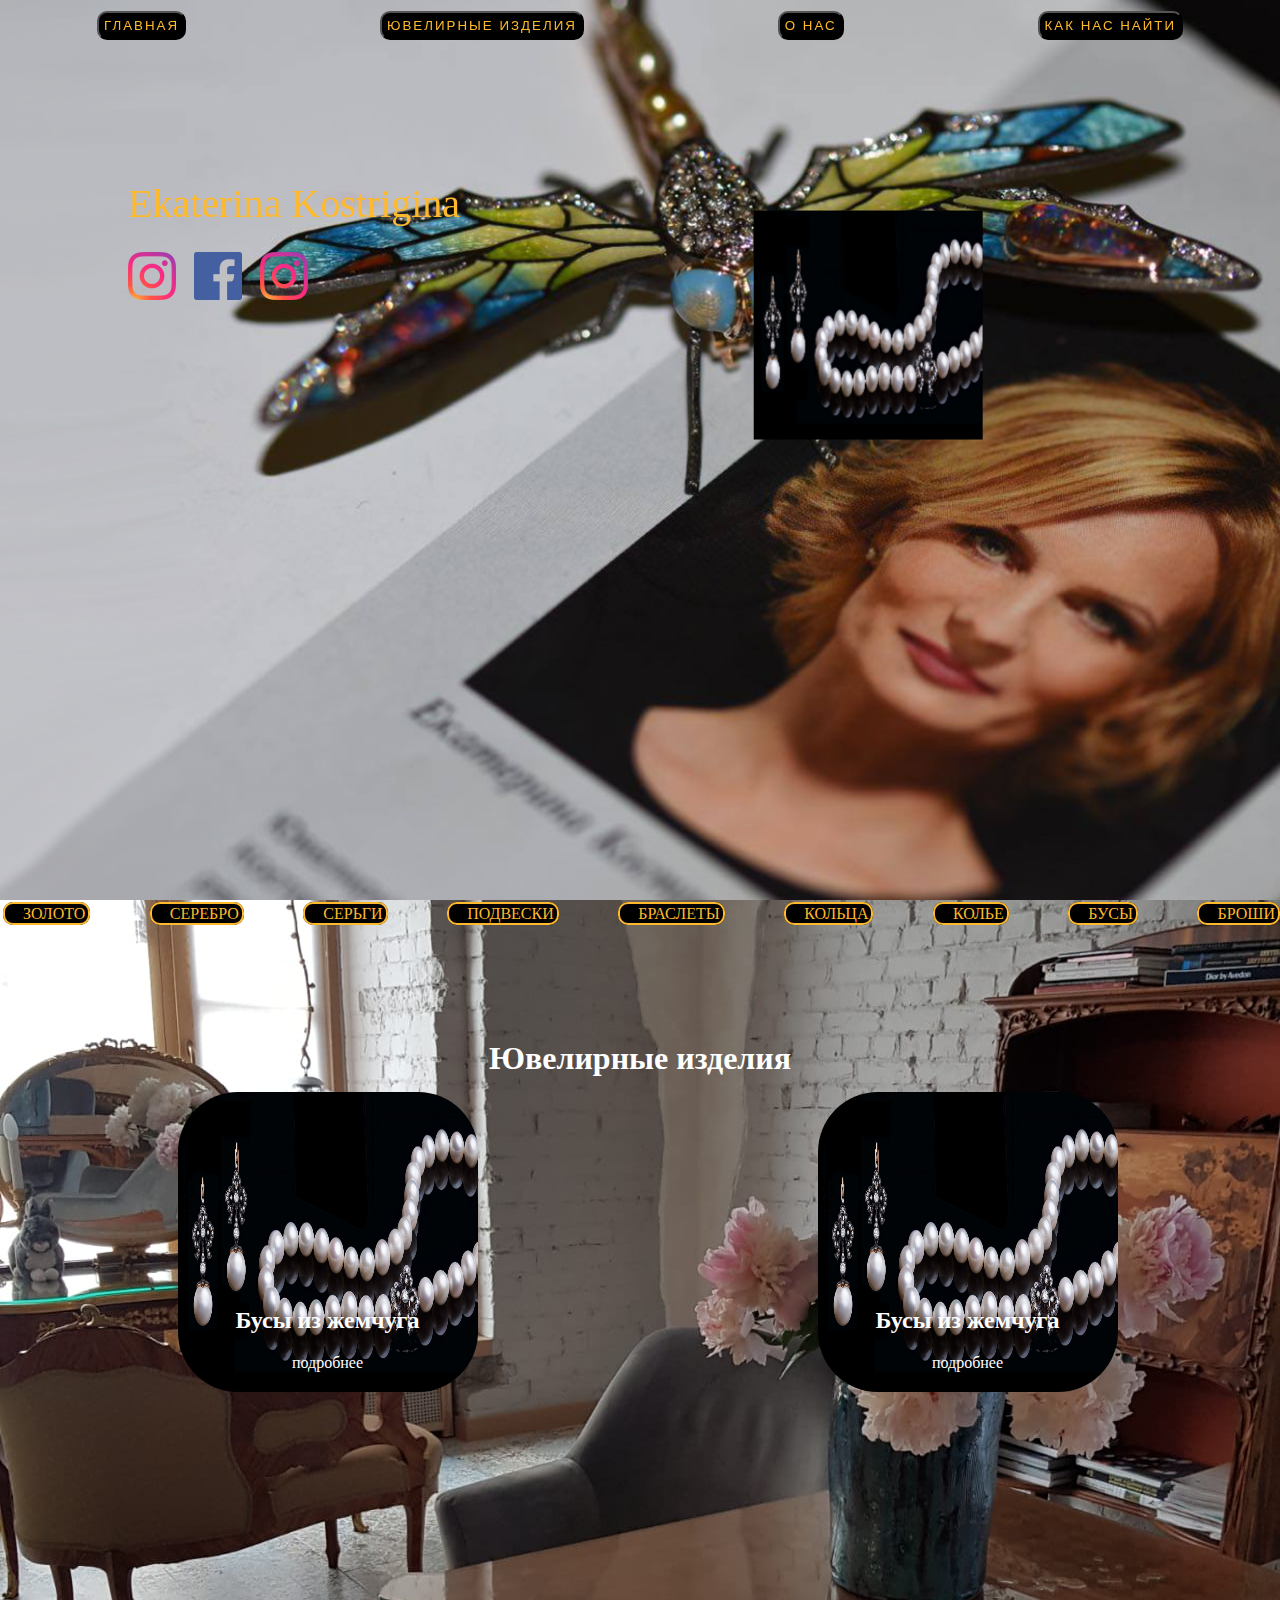
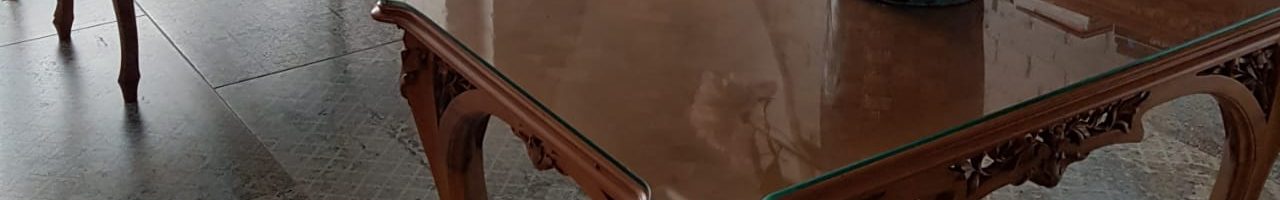
<file: git/index.html>
<!DOCTYPE html>
<html lang="en">

<head>
    <meta charset="UTF-8">
    <meta http-equiv="X-UA-Compatible" content="IE=edge">
    <meta name="viewport" content="width=device-width, initial-scale=1">
    <title>Ekaterina Kostrigina</title>
    <link href="css/style.css" rel="stylesheet" type="text/css">
</head>
<body>
    <div class="menuToggle" id="Toggle">|||</div>
<header id='header' class="">
    <a href="index.html">
        <button class="btn">главная</button>
    </a>
    <div>
        <button id="Toggle2" class="btn">ювелирные изделия</button>
        <nav id="products" class="disp">
            <button class="btn" id="button0">все</button>
            <button class="btn" id="button1">золото</button>
            <button class="btn" id="button2">серебро</button>
            <button class="btn" id="button3">серьги</button>
            <button class="btn" id="button4">подвески</button>
            <button class="btn" id="button5">браслеты</button>
            <button class="btn" id="button6">кольца</button>
            <button class="btn" id="button7">колье</button>
            <button class="btn" id="button8">бусы</button>
            <button class="btn" id="button9">броши</button>
        </nav>
    </div>
    <a href="about.php"><button class="btn">о нас</button></a>
    <div>
        <button id="Toggle3" class="btn">как нас найти</button>
        <nav id="find" class="disp">
            <a href="findUsMoscow.php"><button class="btn" style="width: 143px">Москва</button></a>
            <a href="findUsSaint-P.php"><button class="btn">Санкт-Петербург</button></a>
        </nav>
    </div>
</header>
    <div id='first'>
        <span id='logo'>Ekaterina Kostrigina</span>
        <div class="contacts">
            <a target="_blank" href="https://www.instagram.com/ekaterinakostriginaspb/"><img src="./img/Instagram.png" alt="Instagram"></a>
            <a target="_blank" href="https://www.facebook.com/EkaterinaKostriginaspb/"><img src="./img/Facebook.png" alt="Facebook"></a>
            <a target="_blank" href="https://www.instagram.com/kostrigina.jewelry/"><img src="./img/Instagram.png" alt="Instagram"></a>
        </div>
        <div class='box'>
            <div class="visible">
                <div class="font-side">
                    <img src="./img/01.jpg" alt="">
                </div>
                <div class="back-side">
                    <img src="./img/02.jpg" alt="">
                </div>
                <div class="left-side">
                    <img src="./img/03.jpg" alt="">
                </div>
                <div class="right-side">
                    <img src="./img/01.jpg" alt="">
                </div>
                <div class="top-side">
                    <img src="./img/02.jpg" alt="">
                </div>
                <div class="bottom-side">
                    <img src="./img/03.jpg" alt="">
                </div>
            </div>
        </div>
    </div>
    <div id="second">
        <div id="check">
            <label>
                <input id="shop1" type="checkbox" name=""><span class="pick">золото</span>
            </label>
            <label>
                <input id="shop2" type="checkbox" name=""><span class="pick">серебро</span>
            </label>
            <label>
                <input id="shop3" type="checkbox" name=""><span class="pick">серьги</span>
            </label>
            <label>
                <input id="shop4" type="checkbox" name=""><span class="pick">подвески</span>
            </label>
            <label>
                <input id="shop5" type="checkbox" name=""><span class="pick">браслеты</span>
            </label>
            <label>
                <input id="shop6" type="checkbox" name=""><span class="pick">кольца</span>
            </label>
            <label>
                <input id="shop7" type="checkbox" name=""><span class="pick">колье</span>
            </label>
            <label>
                <input id="shop8" type="checkbox" name=""><span class="pick">бусы</span>
            </label>
            <label>
                <input id="shop9" type="checkbox" name=""><span class="pick">броши</span>
            </label>
        </div>
        <h1>Ювелирные изделия</h1>
        <div class="positions">
            <div class="position">
                <div class="PosImg"><img src="./img/01.jpg" alt="" style="width: 300px; height: 300px;"></div>
                <div class="contentBox">
                    <h2>Бусы из жемчуга</h2>
                    <a href="#">подробнее</a>
                </div>
            </div>
            <div class="position">
                <div class="PosImg"><img src="./img/01.jpg" alt="" style="width: 300px; height: 300px;"></div>
                <div class="contentBox">
                    <h2>Бусы из жемчуга</h2>
                    <a href="#">подробнее</a>
                </div>
            </div>
        </div>
    </div>
<footer></footer>
<script src="./js/scripts.js" type=""></script>
</body>
</html>
</file>
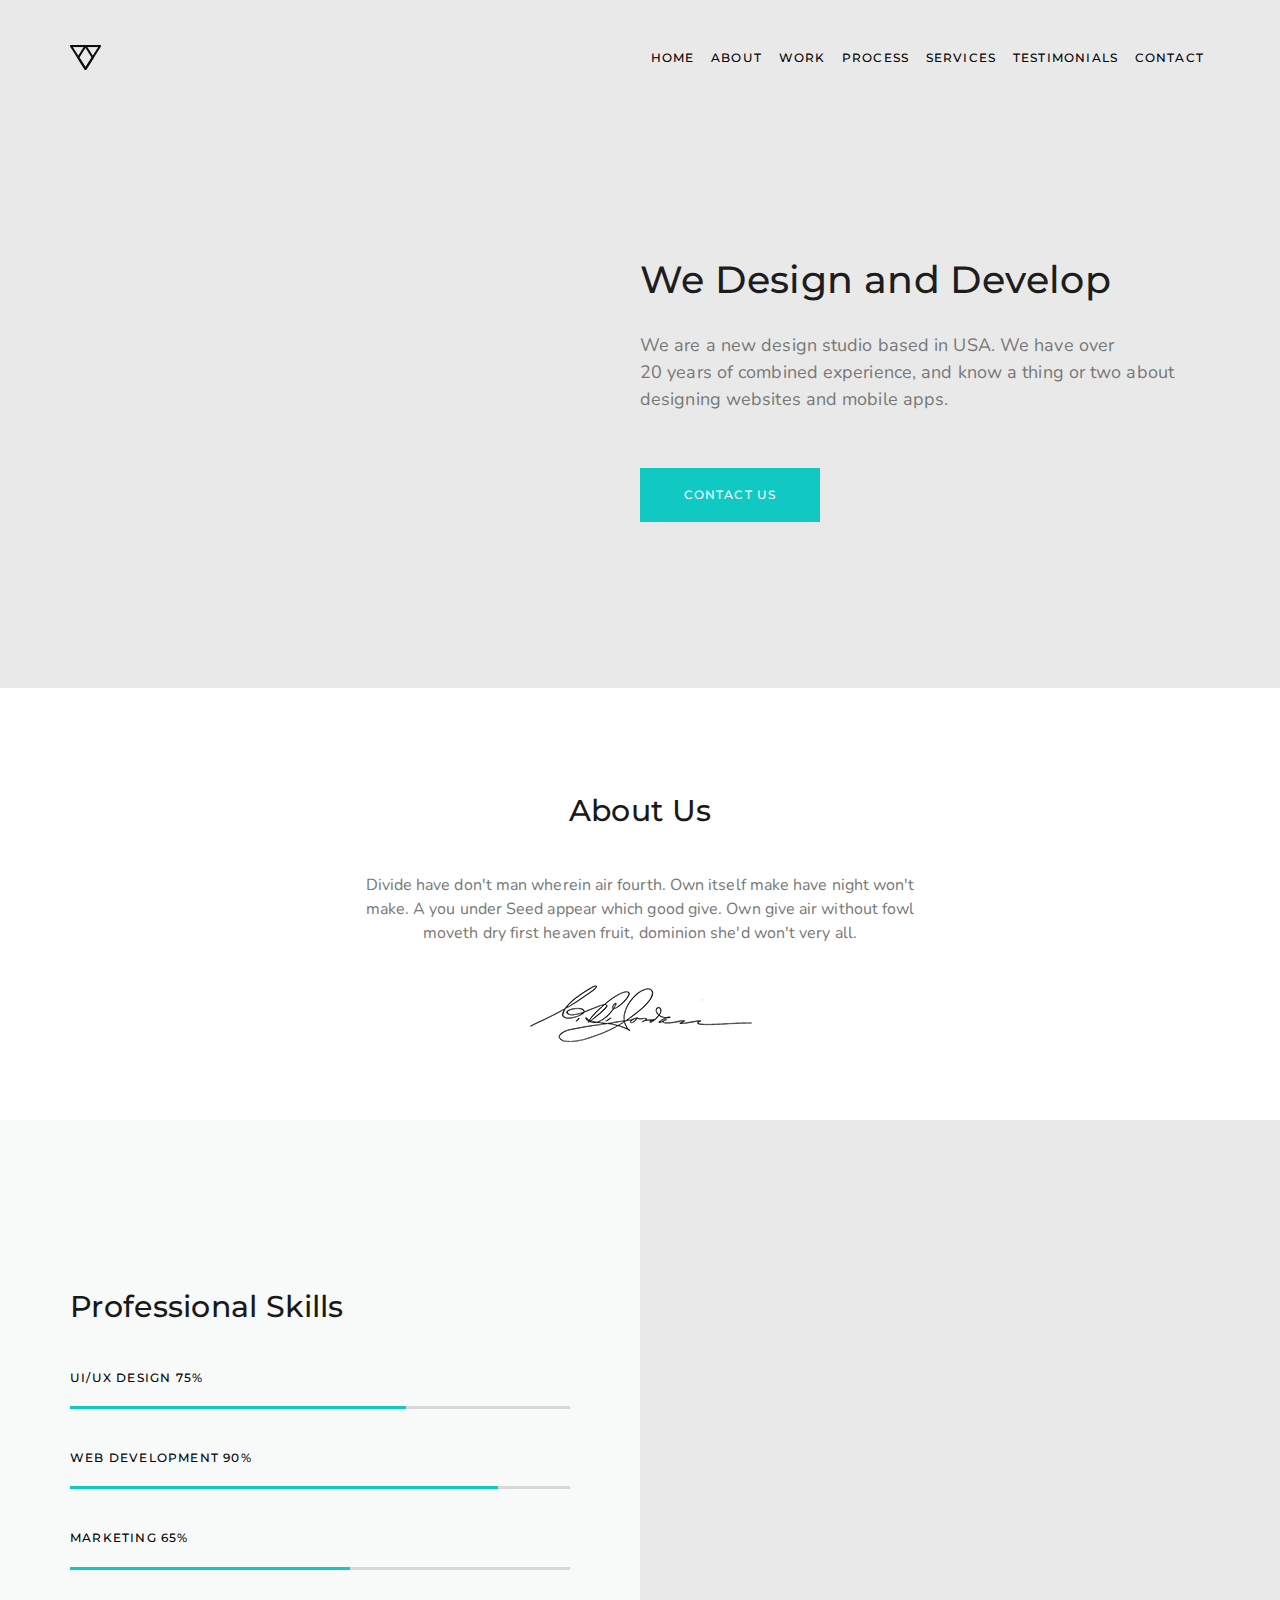
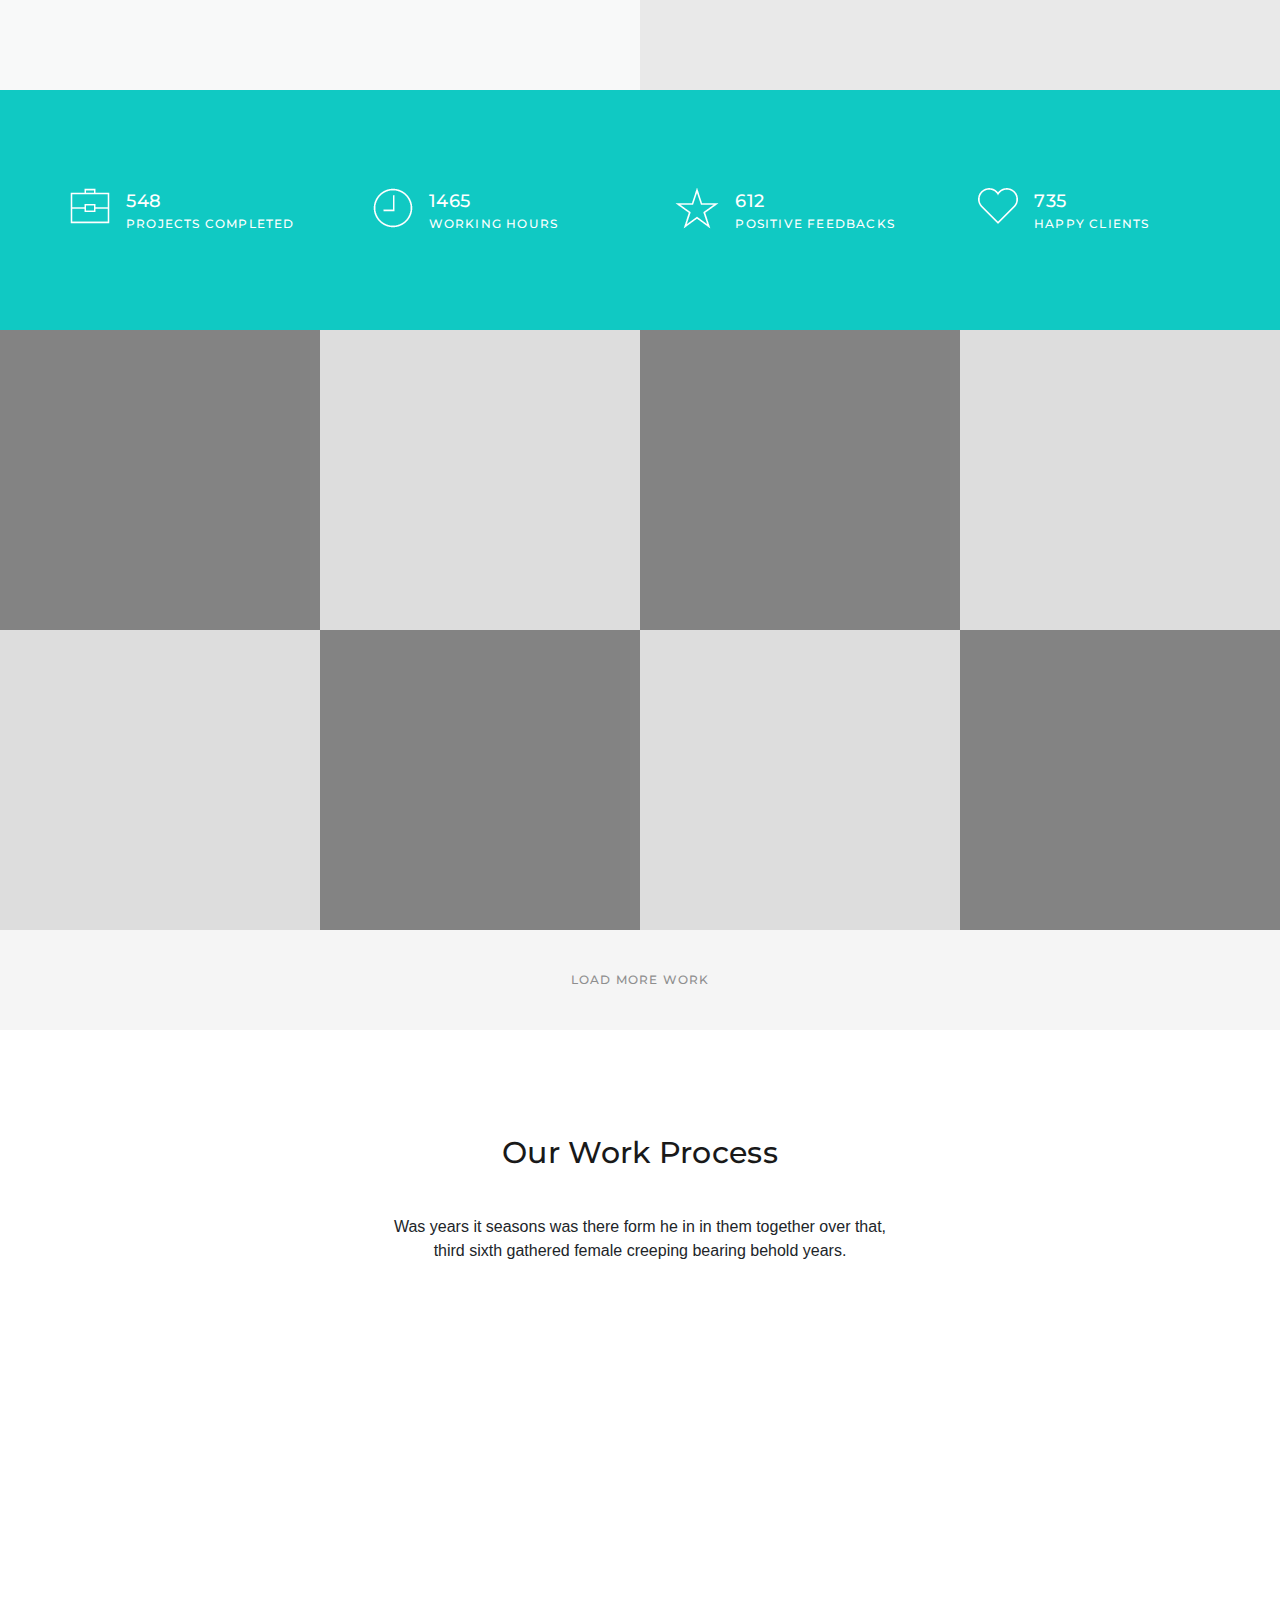
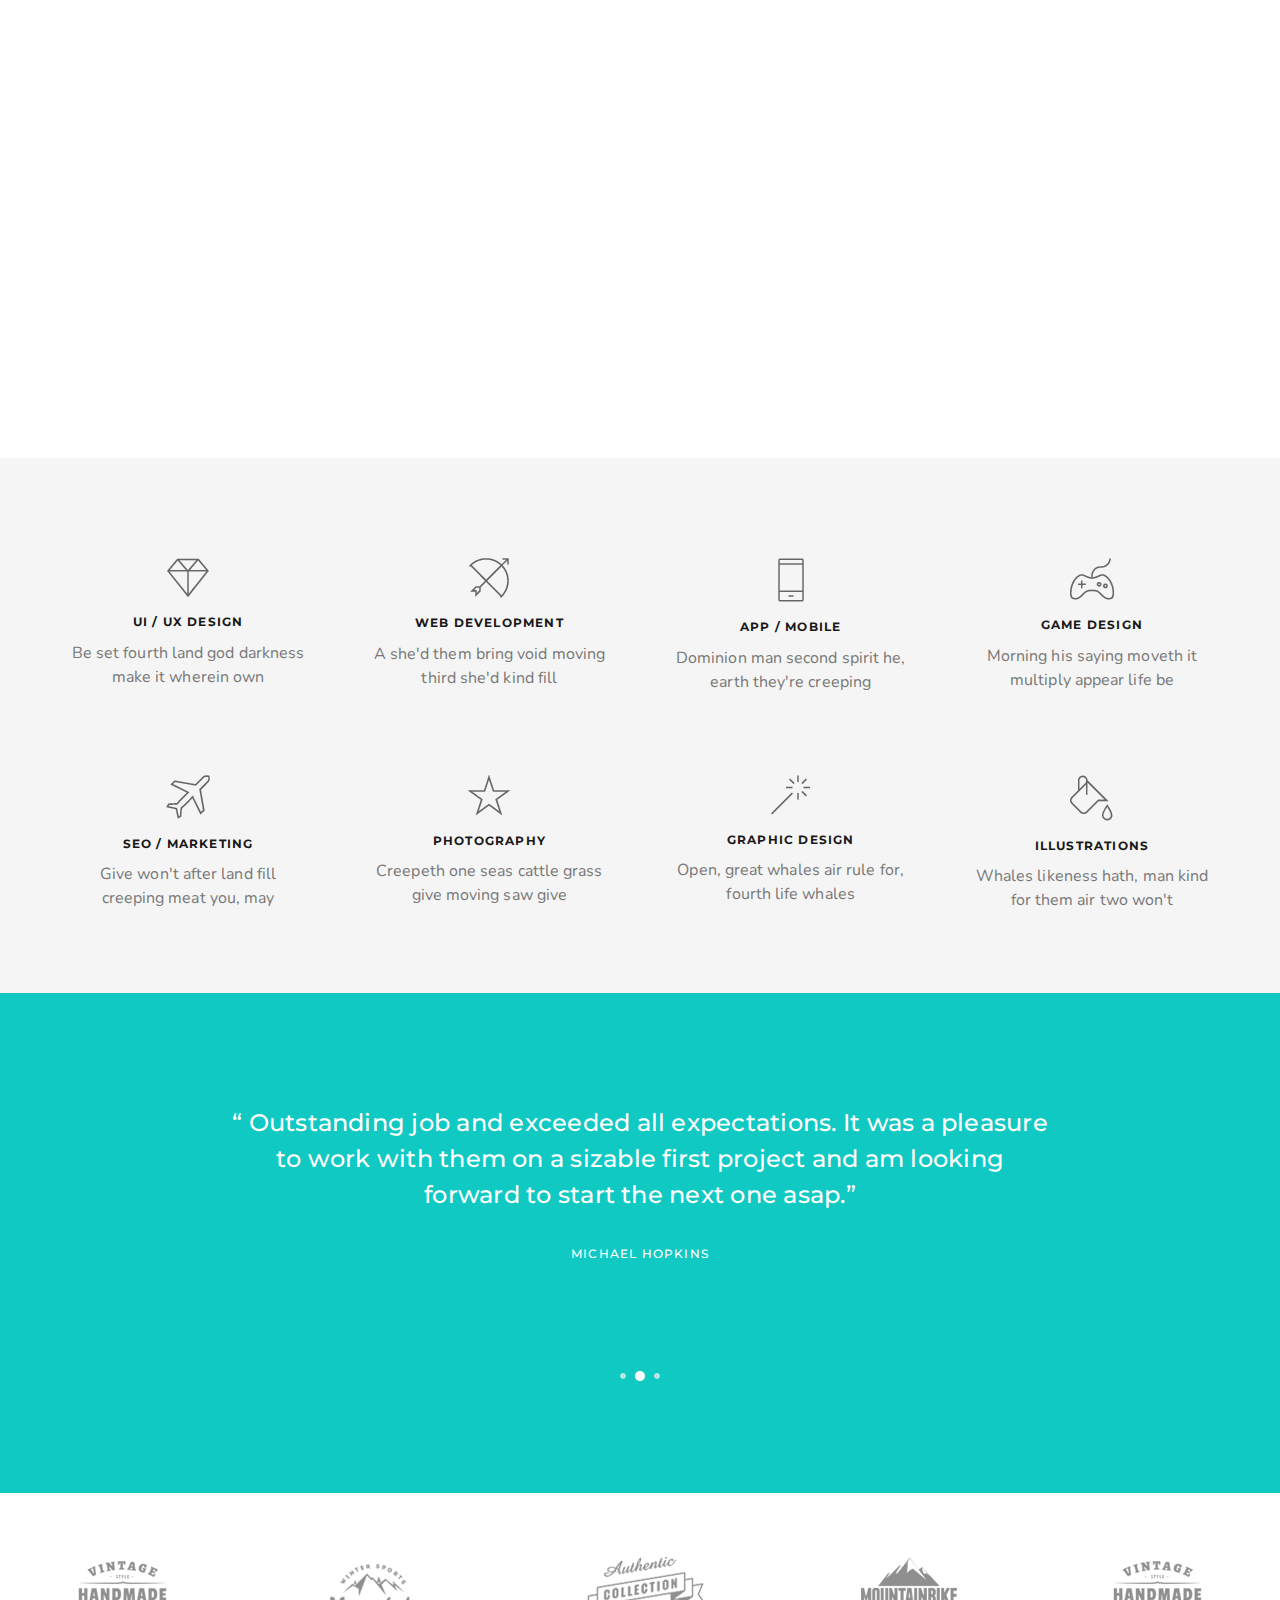
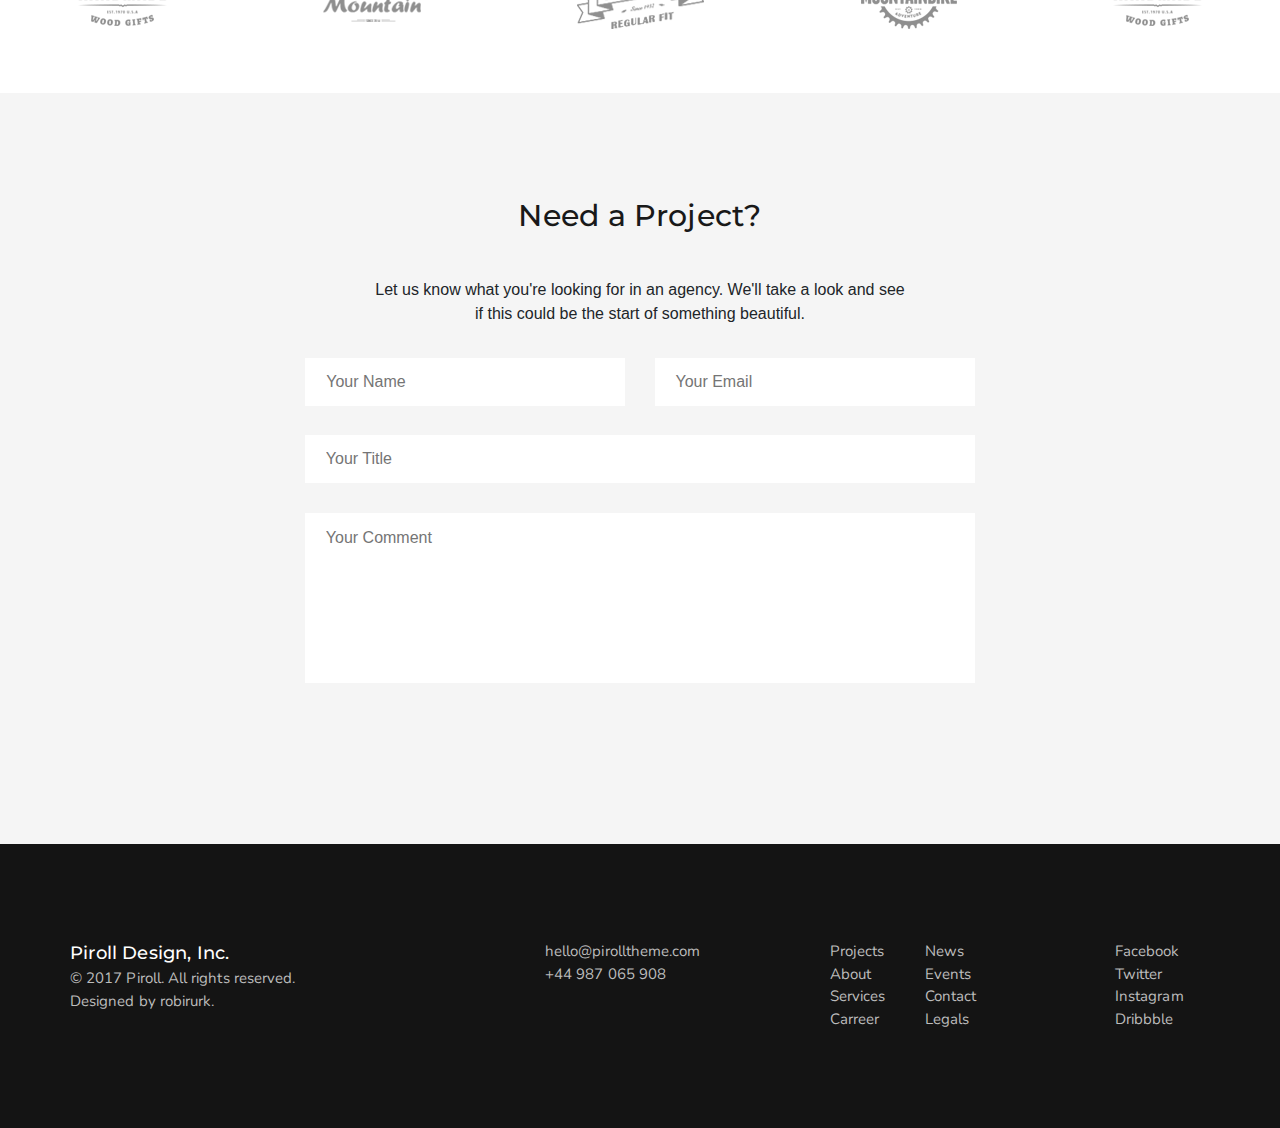
<file: Project/src/index.html>
<!DOCTYPE html>
<html lang="en">

<head>
    <meta charset="UTF-8">
    <meta http-equiv="X-UA-Compatible" content="IE=edge">
    <meta name="viewport" content="width=device-width, initial-scale=1">
    <title> </title>
    <link href="css/style.css" rel="stylesheet" type="text/css">
    <link href="css/bootstrap.css" rel="stylesheet" type="text/css">
    <link href="https://fonts.googleapis.com/css2?family=Montserrat:wght@500&display=swap" rel="stylesheet">
    <link href="https://fonts.googleapis.com/css2?family=Nunito&display=swap" rel="stylesheet">
    <link href="https://fonts.googleapis.com/css2?family=Work+Sans&display=swap" rel="stylesheet">
</head>

<body>
    <div class="first">
        <div class="container">
            <div class="header">
                <div class="row no-gutters">
                    <div class="col-xl">
                        <img src="img/logo.svg" alt="">
                    </div>
                    <div class="navi-g col-xl-7 offset-xl-4">
                        <button type="button" class="navi">home</button>
                        <button type="button" class="navi">about</button>
                        <button type="button" class="navi">work</button>
                        <button type="button" class="navi">process</button>
                        <button type="button" class="navi">services</button>
                        <button type="button" class="navi">testimonials</button>
                        <button type="button" class="navi">contact</button>
                    </div>
                    <div class="intro offset-xl-6 col-lg-6 offset-lg-3">
                        <span>We Design and Develop</span>
                        <p class="txt">We are a new design studio based in USA. We have over<br> 20 years of combined experience, and know a thing or two about designing websites and mobile apps.</p>
                        <button class="btn">contact us</button>
                    </div>
                </div>
            </div>
        </div>
    </div>

    <div class="second">
        <div class="container">
            <div class="row no-gutters">
                <div class="col-xl-6 offset-xl-3">
                    <div class="title">About Us</div>
                    <p>Divide have don't man wherein air fourth. Own itself make have night won't make. A you under Seed appear which good give. Own give air without fowl moveth dry first heaven fruit, dominion she'd won't very all.
                    </p>
                    <br>
                    <img src="img/signature.svg" alt="#" class="signature">
                </div>
            </div>
        </div>
    </div>

    <div class="third">
        <div class="container">
            <div class="row no-gutters">
                <div class="col-xl-5 ">
                    <div class="title else">Professional Skills</div>
                    <div class="left-txt">UI/UX Design 75%</div>
                    <div class="line">
                        <div class="f"></div>
                    </div>
                    <div class="left-txt">web development 90%</div>
                    <div class="line">
                        <div class="s"></div>
                    </div>
                    <div class="left-txt">marketing 65%</div>
                    <div class="line">
                        <div class="t"></div>
                    </div>
                </div>

            </div>

        </div>
    </div>

    <div class="fourth">
        <div class="container">
            <div class="anime">
                <div class="section">
                    <img class="svg1" src="img/1.png" alt="1">
                    <div class="num">548
                        <div class="spang">projects completed</div>
                    </div>

                </div>
                <div class="section">
                    <img class="svg2" src="img/2.png" alt="2">
                    <div class="num">1465
                        <div class="spang">WORKING HOURS</div>
                    </div>

                </div>
                <div class="section">
                    <img class="svg3" src="img/3.png" alt="3">
                    <div class="num">612
                        <div class="spang">POSITIVE FEEDBACKS</div>
                    </div>

                </div>
                <div class="section">
                    <img class="svg1" src="img/4.png" alt="4">
                    <div class="num">735
                        <div class="spang">HAPPY CLIENTS</div>
                    </div>

                </div>
            </div>
        </div>
    </div>

    <div class="firth">
        <div class="back">
            <div class="one"><img src="img/look.png" alt="" class="look"></div>
            <div class="two"><img src="img/look.png" alt="" class="look"></div>
            <div class="one"><img src="img/look.png" alt="" class="look"></div>
            <div class="two"><img src="img/look.png" alt="" class="look"></div>
            <div class="two"><img src="img/look.png" alt="" class="look"></div>
            <div class="one"><img src="img/look.png" alt="" class="look"></div>
            <div class="two"><img src="img/look.png" alt="" class="look"></div>
            <div class="one"><img src="img/look.png" alt="" class="look"></div>
        </div>
        <div class="down">load more work</div>
    </div>

    <div class="sixth">
        <div class="container">
            <div class="title">Our Work Process</div>
            <p>Was years it seasons was there form he in in them together over that,
                <br> third sixth gathered female creeping bearing behold years.</p>
            <br>
            <br>
            <div class="thumb-wrap">
            <iframe width="1170" height="571" src="https://www.youtube.com/embed/m16stms50lw" frameborder="0" allow="accelerometer; autoplay; encrypted-media; gyroscope; picture-in-picture" allowfullscreen></iframe>
            </div>
        </div>
    </div>

    <div class="seventh">
        <div class="container">
            <div class="jojo">
                <div class="box"><img src="img/diamond.png" alt="#">
                    <div class="big-txt"><strong>ui / ux design</strong></div>
                    <div class="small-txt">Be set fourth land god darkness make it wherein own</div>
                </div>
                <div class="box"><img src="img/arc.png" alt="">
                    <div class="big-txt"><strong>web development</strong></div>
                    <div class="small-txt">A she'd them bring void moving third she'd kind fill</div>
                </div>
                <div class="box"><img src="img/phone.png" alt="">
                    <div class="big-txt"><strong>app / mobile</strong></div>
                    <div class="small-txt">Dominion man second spirit he, earth they're creeping</div>
                </div>
                <div class="box"><img src="img/joy.png" alt="">
                    <div class="big-txt"><strong>game design</strong></div>
                    <div class="small-txt">Morning his saying moveth it multiply appear life be</div>
                </div>
                <div class="box"><img src="img/plane.png" alt="">
                    <div class="big-txt"><strong>SEO / marketing</strong></div>
                    <div class="small-txt">Give won't after land fill creeping meat you, may</div>
                </div>
                <div class="box"><img src="img/star.png" alt="">
                    <div class="big-txt"><strong>photography</strong></div>
                    <div class="small-txt">Creepeth one seas cattle grass give moving saw give</div>
                </div>
                <div class="box"><img src="img/magic-wand.png" alt="">
                    <div class="big-txt"><strong>graphic design</strong></div>
                    <div class="small-txt">Open, great whales air rule for, fourth life whales</div>
                </div>
                <div class="box"><img src="img/paint-bucket.png" alt="">
                    <div class="big-txt"><strong>illustrations</strong></div>
                    <div class="small-txt">Whales likeness hath, man kind for them air two won't</div>
                </div>
            </div>
        </div>
    </div>

    <div class="eighth">
        <div class="info">“ Outstanding job and exceeded all expectations. It was a pleasure
            <br> to work with them on a sizable first project and am looking
            <br> forward to start the next one asap.”</div>
        <div class="name">Michael Hopkins</div>
        <img src="img/dots.png" alt="#">
    </div>

    <div class="ninth">
        <img src="img/11.png" alt="">
        <img src="img/22.png" alt="">
        <img src="img/33.png" alt="">
        <img src="img/44.png" alt="">
        <img src="img/55.png" alt="">
    </div>

    <div class="tenth">
        <div class="container">
            <div class="title">Need a Project?</div>
            <p>Let us know what you're looking for in an agency. We'll take a look and see
                <br> if this could be the start of something beautiful.</p>
            <div class="put">
                <div class="in-put">
                    <input class="your-name" type="text" placeholder="Your Name" required>
                    <input class="your-email" type="text" placeholder="Your Email" required>
                </div>
                <input class="your-title" type="text" placeholder="Your Title">
                <input class="your-comment" type="text" placeholder="Your Comment">
            </div>
        </div>
    </div>

    <div class="eleventh">
        <div class="container">
            <div class="row  no-gutters bb">
                <div class="col-xl-3 col-lg-3 col-md-3 col-sm-6">
                    <div class="piroll">Piroll Design, Inc.</div>
                    <span>© 2017 Piroll. All rights reserved.
Designed by robirurk.</span>
                </div>
                <div class="offset-xl-2 col-xl-2 offset-lg-2 col-lg-2 offset-md-2 col-md-2 col-sm-6">
                    <div class="em">hello@pirolltheme.com</div>
                    <span class="ph">+44 987 065 908</span>
                </div>
                <div class="offset-xl-1 col-xl-1 offset-lg-1 col-lg-1 offset-md-1 col-md-1 col-sm-2">
                    <span>Projects</span>
                    <br>
                    <span>About</span>
                    <br>
                    <span>Services</span>
                    <br>
                    <span>Carreer</span>
                </div>
                <div class="col-xl-1 col-lg-1 col-md-1 col-sm-3">
                    <span>News</span>
                    <br>
                    <span>Events</span>
                    <br>
                    <span>Contact</span>
                    <br>
                    <span>Legals</span>
                </div>
                <div class="offset-xl-1 col-xl-1 offset-lg-1 col-lg-1 offset-md-1 col-md-1 col-sm-2">
                    <span>Facebook</span>
                    <br>
                    <span>Twitter</span>
                    <br>
                    <span>Instagram</span>
                    <br>
                    <span>Dribbble</span>
                </div>
            </div>
        </div>

    </div>






    <script src="https://code.jquery.com/jquery-1.12.4.min.js"></script>
    <script type="text/javascript" src="slick/slick.min.js"></script>

</body>

</html>
</file>
<file: git/css/style.css>
/* Colors */
*,
*:before,
*:after {
  -webkit-box-sizing: border-box;
          box-sizing: border-box;
}
body {
  margin: 0;
  padding: 0;
}
::-webkit-scrollbar {
  width: 15px;
}
::-webkit-scrollbar-track {
  background: #000;
}
::-webkit-scrollbar-thumb {
  background: #ffb92d;
  border-radius: 8px;
  border: 3px solid #000;
}
.disp {
  display: none !important;
}
.dispHidden {
  visibility: hidden;
}
#first {
  max-width: 100vw;
  height: 100vh;
  position: relative;
  background: url(../img/EK.jpg) no-repeat center;
  background-attachment: fixed;
  background-size: cover;
}
.menuToggle {
  position: fixed;
  padding: 10px 15px;
  display: none;
  cursor: pointer;
  color: #fff;
}
#header {
  width: 100vw;
  height: 50px;
  position: fixed;
  display: -webkit-box;
  display: -ms-flexbox;
  display: flex;
  -ms-flex-pack: distribute;
      justify-content: space-around;
  -webkit-box-align: center;
      -ms-flex-align: center;
          align-items: center;
  z-index: 2;
}
#find {
  width: 143px;
  position: fixed;
  display: -webkit-box;
  display: -ms-flexbox;
  display: flex;
  text-align: center;
  -webkit-box-orient: vertical;
  -webkit-box-direction: normal;
      -ms-flex-flow: column nowrap;
          flex-flow: column nowrap;
  z-index: 2;
}
#products {
  width: 143px;
  position: fixed;
  display: -webkit-box;
  display: -ms-flexbox;
  display: flex;
  margin-left: 30px;
  -webkit-box-orient: vertical;
  -webkit-box-direction: normal;
      -ms-flex-flow: column nowrap;
          flex-flow: column nowrap;
  z-index: 2;
}
.btn {
  padding: 5px;
  text-transform: uppercase;
  color: #ffb92d;
  background: #000;
  border-radius: 10px;
  letter-spacing: 2px;
  text-align: center;
}
.btn:hover {
  cursor: pointer;
}
.btn:focus {
  outline: none;
}
a {
  text-decoration: none;
  color: inherit;
}
a:visited {
  text-decoration: none;
}
a:active {
  text-decoration: none;
}
#logo {
  position: fixed;
  top: 20%;
  left: 10%;
  color: #ffb92d;
  font-size: 40px;
}
.contacts {
  width: 180px;
  position: fixed;
  top: 28%;
  left: 10%;
  display: -webkit-box;
  display: -ms-flexbox;
  display: flex;
  -webkit-box-pack: justify;
      -ms-flex-pack: justify;
          justify-content: space-between;
}
#second {
  max-width: 100vw;
  min-height: 100vh;
  position: relative;
  background: url(../img/1.jpg) no-repeat center;
  background-size: cover;
  z-index: 3;
}
#second #check {
  height: 100px;
  display: -webkit-box;
  display: -ms-flexbox;
  display: flex;
  -webkit-box-pack: justify;
      -ms-flex-pack: justify;
          justify-content: space-between;
  -webkit-box-align: space-between;
      -ms-flex-align: space-between;
          align-items: space-between;
  -webkit-box-orient: horizontal;
  -webkit-box-direction: normal;
      -ms-flex-flow: row wrap;
          flex-flow: row wrap;
  padding-top: 5px;
}
#second .pick {
  height: 20px;
  border: 2px solid #ffb92d;
  border-radius: 10px;
  background-color: black;
  text-align: center;
  text-transform: uppercase;
  color: #ffb92d;
  padding: 1px 3px;
  margin-left: 3px;
}
#second .pick:hover {
  cursor: pointer;
}
#second input[type='checkbox'] {
  display: none;
}
#second input[type='checkbox']:checked + .pick::before {
  background-color: red;
}
#second .pick::before {
  content: '';
  width: 15px;
  height: 15px;
  display: inline-block;
  vertical-align: middle;
  margin-bottom: 5px;
  border-radius: 50%;
}
#second h1 {
  margin: 0;
  padding-top: 40px;
  color: #fff;
  text-align: center;
}
#second .positions {
  max-width: 100vw;
  display: -webkit-box;
  display: -ms-flexbox;
  display: flex;
  -ms-flex-pack: distribute;
      justify-content: space-around;
  -webkit-box-orient: horizontal;
  -webkit-box-direction: normal;
      -ms-flex-flow: row wrap;
          flex-flow: row wrap;
}
#second .position {
  max-width: 300px;
  max-height: 300px;
  position: relative;
  border-radius: 60px;
  overflow: hidden;
  text-align: center;
  cursor: pointer;
  margin-top: 15px;
  margin-left: 15px;
  -webkit-transition: .2s;
  transition: .2s;
}
#second .position:hover {
  opacity: .8;
}
#second .contentBox {
  position: absolute;
  right: 0;
  left: 0;
  bottom: 20px;
  margin: 0;
  color: #fff;
}
#second .contentBox a:hover {
  text-decoration: underline;
}
.box {
  width: 200px;
  height: 200px;
  position: fixed;
  top: 25%;
  left: 60%;
  -webkit-perspective: 800px;
          perspective: 800px;
}
.visible {
  width: 200px;
  -webkit-animation: rotate 20s linear infinite;
          animation: rotate 20s linear infinite;
  -webkit-transform-style: preserve-3d;
          transform-style: preserve-3d;
}
.visible img {
  width: 200px;
  height: 200px;
}
.visible div {
  width: 200px;
  height: 200px;
  position: absolute;
}
.font-side {
  -webkit-transform: translateZ(100px);
          transform: translateZ(100px);
}
.back-side {
  -webkit-transform: rotateY(180deg) translateZ(100px);
          transform: rotateY(180deg) translateZ(100px);
}
.left-side {
  -webkit-transform: rotateY(-90deg) translateX(-100px);
          transform: rotateY(-90deg) translateX(-100px);
  -webkit-transform-origin: left;
          transform-origin: left;
}
.right-side {
  -webkit-transform: rotateY(90deg) translateX(100px);
          transform: rotateY(90deg) translateX(100px);
  -webkit-transform-origin: right;
          transform-origin: right;
}
.top-side {
  -webkit-transform: rotateX(-90deg) translateY(-100px);
          transform: rotateX(-90deg) translateY(-100px);
  -webkit-transform-origin: top;
          transform-origin: top;
}
.bottom-side {
  -webkit-transform: rotateX(90deg) translateY(100px);
          transform: rotateX(90deg) translateY(100px);
  -webkit-transform-origin: bottom;
          transform-origin: bottom;
}
@-webkit-keyframes rotate {
  0% {
    -webkit-transform: rotateY(0);
            transform: rotateY(0);
  }
  100% {
    -webkit-transform: rotateY(360deg);
            transform: rotateY(360deg);
  }
}
@keyframes rotate {
  0% {
    -webkit-transform: rotateY(0);
            transform: rotateY(0);
  }
  100% {
    -webkit-transform: rotateY(360deg);
            transform: rotateY(360deg);
  }
}
@media screen and (max-width: 791px) {
  .box {
    top: 250px;
  }
}
@media screen and (max-width: 600px) {
  .menuToggle {
    display: inline-block;
  }
  .btn {
    width: 143px;
    height: auto;
    margin-top: 5px;
  }
  #header {
    width: auto;
    -webkit-box-orient: vertical;
    -webkit-box-direction: normal;
        -ms-flex-flow: column nowrap;
            flex-flow: column nowrap;
    -webkit-box-pack: start;
        -ms-flex-pack: start;
            justify-content: flex-start;
    -webkit-box-align: start;
        -ms-flex-align: start;
            align-items: flex-start;
    margin-left: 10px;
    margin-top: 35px;
  }
  #products {
    top: 34px;
    right: 0;
    margin-right: 10px;
    margin-left: none;
  }
  #logo {
    top: 40%;
    left: 50%;
    -webkit-transform: translate(-50%, -50%);
            transform: translate(-50%, -50%);
  }
  .contacts {
    top: 55%;
    left: 50%;
    -webkit-transform: translate(-50%, -50%);
            transform: translate(-50%, -50%);
  }
  .box {
    display: none;
    top: 300px;
    left: 0;
    right: 0;
    margin: 0 auto;
  }
  /* findUsSaint-P */
  .map {
    margin-top: 192px !important;
  }
}
/* about */
#info {
  position: relative;
  max-width: 100vw;
  height: 100vh;
  background: url('../img/EK.jpg') center no-repeat;
  background-size: cover;
}
#info h1 {
  margin: 0;
  position: absolute;
  top: 20%;
  left: 10%;
  color: #000;
}
#info-container {
  position: absolute;
  top: 50%;
  left: 50%;
  -webkit-transform: translate(-50%, -50%);
          transform: translate(-50%, -50%);
  color: #FFF;
  font-size: 20px;
}
/* findUsSaint-P*/
#maps {
  max-width: 100vw;
  min-height: 100vh;
  display: -webkit-box;
  display: -ms-flexbox;
  display: flex;
  -webkit-box-orient: vertical;
  -webkit-box-direction: normal;
      -ms-flex-flow: column wrap;
          flex-flow: column wrap;
  -ms-flex-line-pack: center;
      align-content: center;
  -webkit-box-pack: center;
      -ms-flex-pack: center;
          justify-content: center;
  background: url('../img/krepost.jpg') center no-repeat;
  background-size: cover;
  color: #ffb92d;
}
.map {
  margin-top: 70px;
  max-width: 100vw;
  display: -webkit-box;
  display: -ms-flexbox;
  display: flex;
  -webkit-box-orient: horizontal;
  -webkit-box-direction: normal;
      -ms-flex-flow: row nowrap;
          flex-flow: row nowrap;
  -webkit-box-pack: justify;
      -ms-flex-pack: justify;
          justify-content: space-between;
  text-align: center;
}
.map h2 {
  margin-right: 40px;
}
@media screen and (max-width: 900px) {
  .map {
    -webkit-box-orient: vertical;
    -webkit-box-direction: normal;
        -ms-flex-flow: column wrap;
            flex-flow: column wrap;
    -webkit-box-pack: center;
        -ms-flex-pack: center;
            justify-content: center;
    -ms-flex-line-pack: center;
        align-content: center;
  }
}
/* findUsMoscow*/
#maps1 {
  max-width: 100vw;
  min-height: 100vh;
  display: -webkit-box;
  display: -ms-flexbox;
  display: flex;
  -webkit-box-orient: vertical;
  -webkit-box-direction: normal;
      -ms-flex-flow: column wrap;
          flex-flow: column wrap;
  -ms-flex-line-pack: center;
      align-content: center;
  -webkit-box-pack: center;
      -ms-flex-pack: center;
          justify-content: center;
  background: url('../img/Moscow.jpg') center no-repeat;
  background-size: cover;
  color: #ffb92d;
}
</file>
<file: Project/src/css/style.css>
/* Colors */
/* Basic setting */
.container {
  padding-left: 0rem !important;
  padding-right: 0rem !important;
}
.title {
  padding-top: 6.25rem;
  margin-bottom: 2.5rem;
  color: #191919;
  font-family: 'Montserrat', sans-serif;
  font-size: 1.875rem;
  font-weight: 500;
  letter-spacing: 0.019rem;
}
/* Typography */
/* First page */
.first {
  background: #e9e9e9 center no-repeat;
  background-size: cover;
  height: 43rem;
}
.header {
  padding-top: 2.8rem;
}
.navi {
  font-family: 'Montserrat', sans-serif;
  font-size: 0.75rem;
  font-weight: 500;
  line-height: 1.5rem;
  text-transform: uppercase;
  letter-spacing: 0.075rem;
  border: none;
  background-color: inherit;
}
.navi-g {
  text-align: end;
}
.navi:focus {
  outline: none;
}
.navi:hover {
  color: #1ecbc5;
}
.intro {
  margin-top: 11.25rem;
  width: 29.625rem;
}
.intro span {
  color: #1d1d1d;
  font-family: 'Montserrat', sans-serif;
  font-size: 2.375rem;
  font-weight: 500;
  letter-spacing: 0.024rem;
}
.intro .txt {
  margin-top: 1.5rem;
  color: #787878;
  font-family: 'Nunito', sans-serif;
  font-size: 1.125rem;
  font-weight: 400;
  letter-spacing: 0.006rem;
}
.intro .btn {
  width: 11.25rem;
  height: 3.375rem;
  margin-top: 2.4375rem;
  text-align: center;
  color: #ffffff;
  font-family: 'Montserrat', sans-serif;
  font-size: 0.75rem;
  font-weight: 500;
  text-transform: uppercase;
  letter-spacing: 0.075rem;
  border: #10c9c3 0.0625rem solid;
  border-radius: 0rem;
  background-color: #10c9c3;
}
.intro .btn:focus {
  -webkit-box-shadow: none;
          box-shadow: none;
}
/* Second page */
.second {
  height: 27rem;
  background-color: #ffffff;
  text-align: center;
}
.second p {
  color: #787878;
  font-family: 'Nunito', sans-serif;
  font-size: 1rem;
  font-weight: 400;
  letter-spacing: 0.005rem;
}
/* Third page */
.third {
  height: 35.625rem;
  background: -webkit-gradient(linear, left top, right top, color-stop(50%, #f8f9f9), color-stop(50%, #e9e9e9));
  background: linear-gradient(to right, #f8f9f9 50%, #e9e9e9 50%);
}
.third .else {
  padding-top: 10.25rem;
}
.third .left-txt {
  margin-bottom: 1.2rem;
  color: #000000;
  font-family: 'Montserrat', sans-serif;
  font-size: 0.75rem;
  font-weight: 500;
  text-transform: uppercase;
  letter-spacing: 0.075rem;
}
.third .line {
  width: 31.25rem;
  height: 0.188rem;
  background-color: #d8d8d8;
  margin-bottom: 2.5rem;
}
.third .line .f {
  width: 21rem;
  height: 0.188rem;
  background-color: #10c9c3;
}
.third .line .s {
  width: 26.75rem;
  height: 0.188rem;
  background-color: #10c9c3;
}
.third .line .t {
  width: 17.5rem;
  height: 0.188rem;
  background-color: #10c9c3;
}
/* Fourth page */
.fourth {
  height: 15rem;
  background-color: #10c9c3;
}
.fourth .anime {
  height: 15rem;
  display: -webkit-box;
  display: -ms-flexbox;
  display: flex;
  -webkit-box-pack: justify;
      -ms-flex-pack: justify;
          justify-content: space-between;
  -webkit-box-orient: horizontal;
  -webkit-box-direction: normal;
      -ms-flex-flow: row wrap;
          flex-flow: row wrap;
  -webkit-box-align: center;
      -ms-flex-align: center;
          align-items: center;
}
.fourth .section {
  display: -webkit-box;
  display: -ms-flexbox;
  display: flex;
  -webkit-box-orient: horizontal;
  -webkit-box-direction: normal;
      -ms-flex-direction: row;
          flex-direction: row;
  width: 14.5rem;
}
.fourth .section .svg1 {
  width: 2.5rem;
  height: 2.25rem;
}
.fourth .section .svg2 {
  width: 2.5rem;
  height: 2.5rem;
}
.fourth .section .svg3 {
  width: 2.75rem;
  height: 2.563rem;
}
.fourth .section .num {
  margin-left: 1rem;
  color: #ffffff;
  font-family: 'Montserrat', sans-serif;
  font-size: 1.125rem;
  font-weight: 500;
  text-transform: uppercase;
  letter-spacing: 0.034rem;
}
.fourth .section .spang {
  color: #ffffff;
  font-family: 'Montserrat', sans-serif;
  font-size: 0.75rem;
  font-weight: 500;
  text-transform: uppercase;
  letter-spacing: 0.075rem;
}
/* Firth page */
.firth .back {
  height: 37.5rem;
  display: -webkit-box;
  display: -ms-flexbox;
  display: flex;
  -webkit-box-orient: horizontal;
  -webkit-box-direction: normal;
      -ms-flex-flow: row wrap;
          flex-flow: row wrap;
}
.firth .back .look {
  opacity: 0;
}
.firth .back .one {
  display: -webkit-box;
  display: -ms-flexbox;
  display: flex;
  -webkit-box-pack: center;
      -ms-flex-pack: center;
          justify-content: center;
  -webkit-box-align: center;
      -ms-flex-align: center;
          align-items: center;
  width: 25%;
  height: 18.75rem;
  background-color: #838383;
  -webkit-transition: .2s linear;
  transition: .2s linear;
}
.firth .back .one:hover {
  background-color: #141414;
  opacity: 0.85;
}
.firth .back .one:hover .look {
  opacity: 1;
}
.firth .back .two {
  display: -webkit-box;
  display: -ms-flexbox;
  display: flex;
  -webkit-box-pack: center;
      -ms-flex-pack: center;
          justify-content: center;
  -webkit-box-align: center;
      -ms-flex-align: center;
          align-items: center;
  width: 25%;
  height: 18.75rem;
  background-color: #dddddd;
  -webkit-transition: .2s linear;
  transition: .2s linear;
}
.firth .back .two:hover {
  background-color: #141414;
  opacity: 0.85;
}
.firth .back .two:hover .look {
  opacity: 1;
}
.firth .down {
  display: -webkit-box;
  display: -ms-flexbox;
  display: flex;
  -webkit-box-pack: center;
      -ms-flex-pack: center;
          justify-content: center;
  -webkit-box-align: center;
      -ms-flex-align: center;
          align-items: center;
  height: 6.25rem;
  background-color: #f5f5f5;
  color: #8e8e8e;
  font-family: 'Montserrat', sans-serif;
  font-size: 0.75rem;
  font-weight: 500;
  text-transform: uppercase;
  letter-spacing: 0.075rem;
}
/* Sixth page */
.sixth {
  height: 58rem;
  text-align: center;
}
.sixth .thumb-wrap {
  position: relative;
  padding-bottom: 56.25%;
  /* задаёт высоту контейнера для 16:9 (если 4:3 — поставьте 75%) */
  height: 0;
  overflow: hidden;
}
.sixth .thumb-wrap iframe {
  position: absolute;
  top: 0;
  left: 0;
  width: 100%;
  height: 100%;
  border-width: 0;
  outline-width: 0;
}
/* Seventh page */
.seventh {
  height: 33.438rem;
  margin-top: 6.25rem;
  background-color: #f5f5f5;
}
.seventh .jojo {
  padding-top: 6.25rem;
  height: 33.438rem;
  display: -webkit-box;
  display: -ms-flexbox;
  display: flex;
  -webkit-box-pack: justify;
      -ms-flex-pack: justify;
          justify-content: space-between;
  -webkit-box-orient: horizontal;
  -webkit-box-direction: normal;
      -ms-flex-flow: row wrap;
          flex-flow: row wrap;
  -webkit-box-align: space-between;
      -ms-flex-align: space-between;
          align-items: space-between;
  -ms-flex-line-pack: stretch;
      align-content: stretch;
}
.seventh .box {
  width: 14.75rem;
  text-align: center;
}
.seventh .box .big-txt {
  margin-top: 1rem;
  color: #191919;
  font-family: 'Montserrat', sans-serif;
  font-size: 0.75rem;
  font-weight: 500;
  text-transform: uppercase;
  letter-spacing: 0.075rem;
}
.seventh .box .small-txt {
  margin-top: 0.6rem;
  color: #787878;
  font-family: 'Nunito', sans-serif;
  font-size: 1rem;
  font-weight: 400;
  letter-spacing: 0.005rem;
}
/* Eighth page */
.eighth {
  height: 31.25rem;
  background-color: #10c9c3;
  text-align: center;
  display: -webkit-box;
  display: -ms-flexbox;
  display: flex;
  -webkit-box-pack: center;
      -ms-flex-pack: center;
          justify-content: center;
  -webkit-box-align: center;
      -ms-flex-align: center;
          align-items: center;
  -webkit-box-orient: vertical;
  -webkit-box-direction: normal;
      -ms-flex-direction: column;
          flex-direction: column;
}
.eighth .info {
  color: #ffffff;
  font-family: 'Montserrat', sans-serif;
  font-size: 1.5rem;
  font-weight: 500;
  letter-spacing: 0.015rem;
}
.eighth .name {
  margin-top: 2rem;
  margin-bottom: 6.8rem;
  color: #ffffff;
  font-family: 'Montserrat', sans-serif;
  font-size: 0.75rem;
  font-weight: 500;
  text-transform: uppercase;
  letter-spacing: 0.075rem;
}
/* Ninth page */
.ninth {
  height: 12.5rem;
  background-color: #ffffff;
  display: -webkit-box;
  display: -ms-flexbox;
  display: flex;
  -webkit-box-orient: horizontal;
  -webkit-box-direction: normal;
      -ms-flex-flow: row wrap;
          flex-flow: row wrap;
  -ms-flex-pack: distribute;
      justify-content: space-around;
  -webkit-box-align: center;
      -ms-flex-align: center;
          align-items: center;
}
/* Tenth page */
.tenth {
  height: 46.938rem;
  background-color: #f5f5f5;
  text-align: center;
}
.tenth .put {
  height: 20.3rem;
  margin-top: 2rem;
  display: -webkit-box;
  display: -ms-flexbox;
  display: flex;
  -webkit-box-orient: vertical;
  -webkit-box-direction: normal;
      -ms-flex-flow: column wrap;
          flex-flow: column wrap;
  -webkit-box-pack: justify;
      -ms-flex-pack: justify;
          justify-content: space-between;
  -webkit-box-align: center;
      -ms-flex-align: center;
          align-items: center;
}
.tenth .put input {
  border: none;
}
.tenth .put .your {
  color: #787878;
  font-family: 'Nunito', sans-serif;
  font-size: 0.938rem;
  font-weight: 400;
  letter-spacing: 0.004rem;
}
.tenth .put .your-name {
  padding-left: 1.3rem;
  width: 20rem;
  height: 3rem;
  margin-right: 1.55rem;
}
.tenth .put .your-email {
  padding-left: 1.3rem;
  width: 20rem;
  height: 3rem;
}
.tenth .put .your-title {
  padding-left: 1.3rem;
  width: 41.875rem;
  height: 3rem;
}
.tenth .put .your-comment {
  padding-bottom: 7.5rem;
  padding-left: 1.3rem;
  width: 41.875rem;
  height: 10.625rem;
}
/* Eleventh page */
.eleventh {
  height: 17.75rem;
  background-color: #141414;
  color: #bcbcbc;
  font-family: 'Nunito', sans-serif;
  font-size: 0.938rem;
  font-weight: 400;
  letter-spacing: 0.004rem;
}
.eleventh .bb {
  padding-top: 6rem;
}
.eleventh .bb .piroll {
  color: #ffffff;
  font-family: 'Montserrat', sans-serif;
  font-size: 1.125rem;
  font-weight: 500;
  letter-spacing: 0.011rem;
}
/* Media */
@media (min-width: 200px) and (max-width: 1199.98px) {
  .intro {
    text-align: center;
    display: -webkit-box;
    display: -ms-flexbox;
    display: flex;
    -webkit-box-orient: vertical;
    -webkit-box-direction: normal;
        -ms-flex-direction: column;
            flex-direction: column;
    -webkit-box-align: center;
        -ms-flex-align: center;
            align-items: center;
  }
  .third {
    background: -webkit-gradient(linear, left top, right top, color-stop(70%, #f8f9f9), color-stop(30%, #e9e9e9));
    background: linear-gradient(to right, #f8f9f9 70%, #e9e9e9 30%);
  }
}
@media (max-width: 768px) {
  .navi-g {
    padding-top: 1rem;
    display: -webkit-box;
    display: -ms-flexbox;
    display: flex;
    -webkit-box-orient: horizontal;
    -webkit-box-direction: normal;
        -ms-flex-direction: row;
            flex-direction: row;
    -ms-flex-wrap: wrap;
        flex-wrap: wrap;
  }
  .third {
    background: -webkit-gradient(linear, left top, right top, color-stop(100%, #f8f9f9), color-stop(0%, #e9e9e9));
    background: linear-gradient(to right, #f8f9f9 100%, #e9e9e9 0%);
  }
  .back {
    height: 16.75rem !important;
  }
  .back .one {
    height: 8.375rem !important;
  }
  .back .two {
    height: 8.375rem !important;
  }
  .your-name {
    width: 10rem !important;
  }
  .your-email {
    width: 10rem !important;
  }
  .your-title {
    width: 21.875rem !important;
  }
  .your-comment {
    width: 21.875rem !important;
  }
  .seventh {
    height: 40rem !important;
  }
}
@media (max-width: 345.98px) {
  .first {
    height: 52rem;
  }
  .intro {
    margin-top: 2rem;
  }
}
@media (max-width: 500px) {
  .line {
    width: 14rem !important;
  }
  .line .f {
    width: 10.5rem !important;
  }
  .line .s {
    width: 12.6rem !important;
  }
  .line .t {
    width: 9.1rem !important;
  }
  .seventh {
    height: 75rem !important;
  }
}
@media (max-width: 375px) {
  .your-name {
    width: 7rem !important;
  }
  .your-email {
    width: 7rem !important;
  }
  .your-title {
    width: 15.875rem !important;
  }
  .your-comment {
    width: 15.875rem !important;
  }
}
@media (max-width: 991.98px) {
  .sixth {
    height: 44rem !important;
  }
}
@media (max-width: 576px) {
  .eleventh {
    height: 30rem !important;
    text-align: center;
  }
}
</file>
